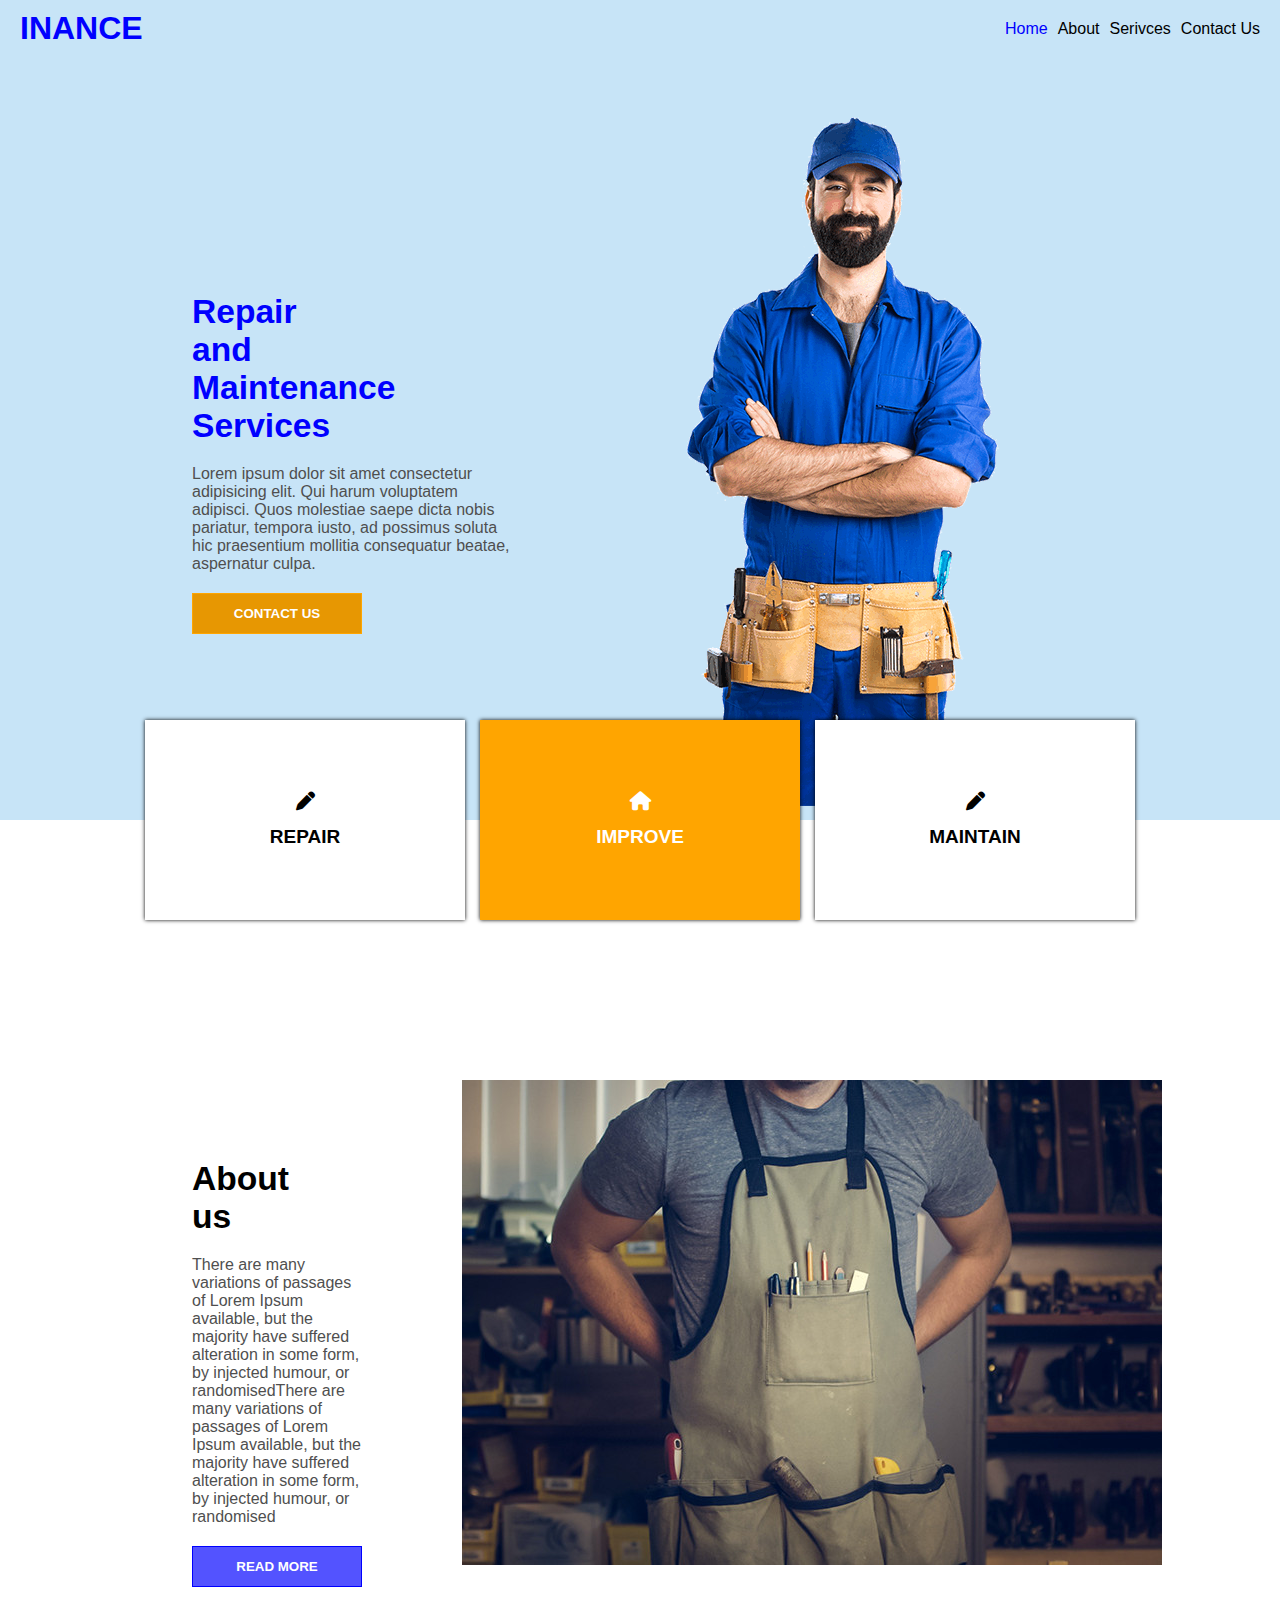
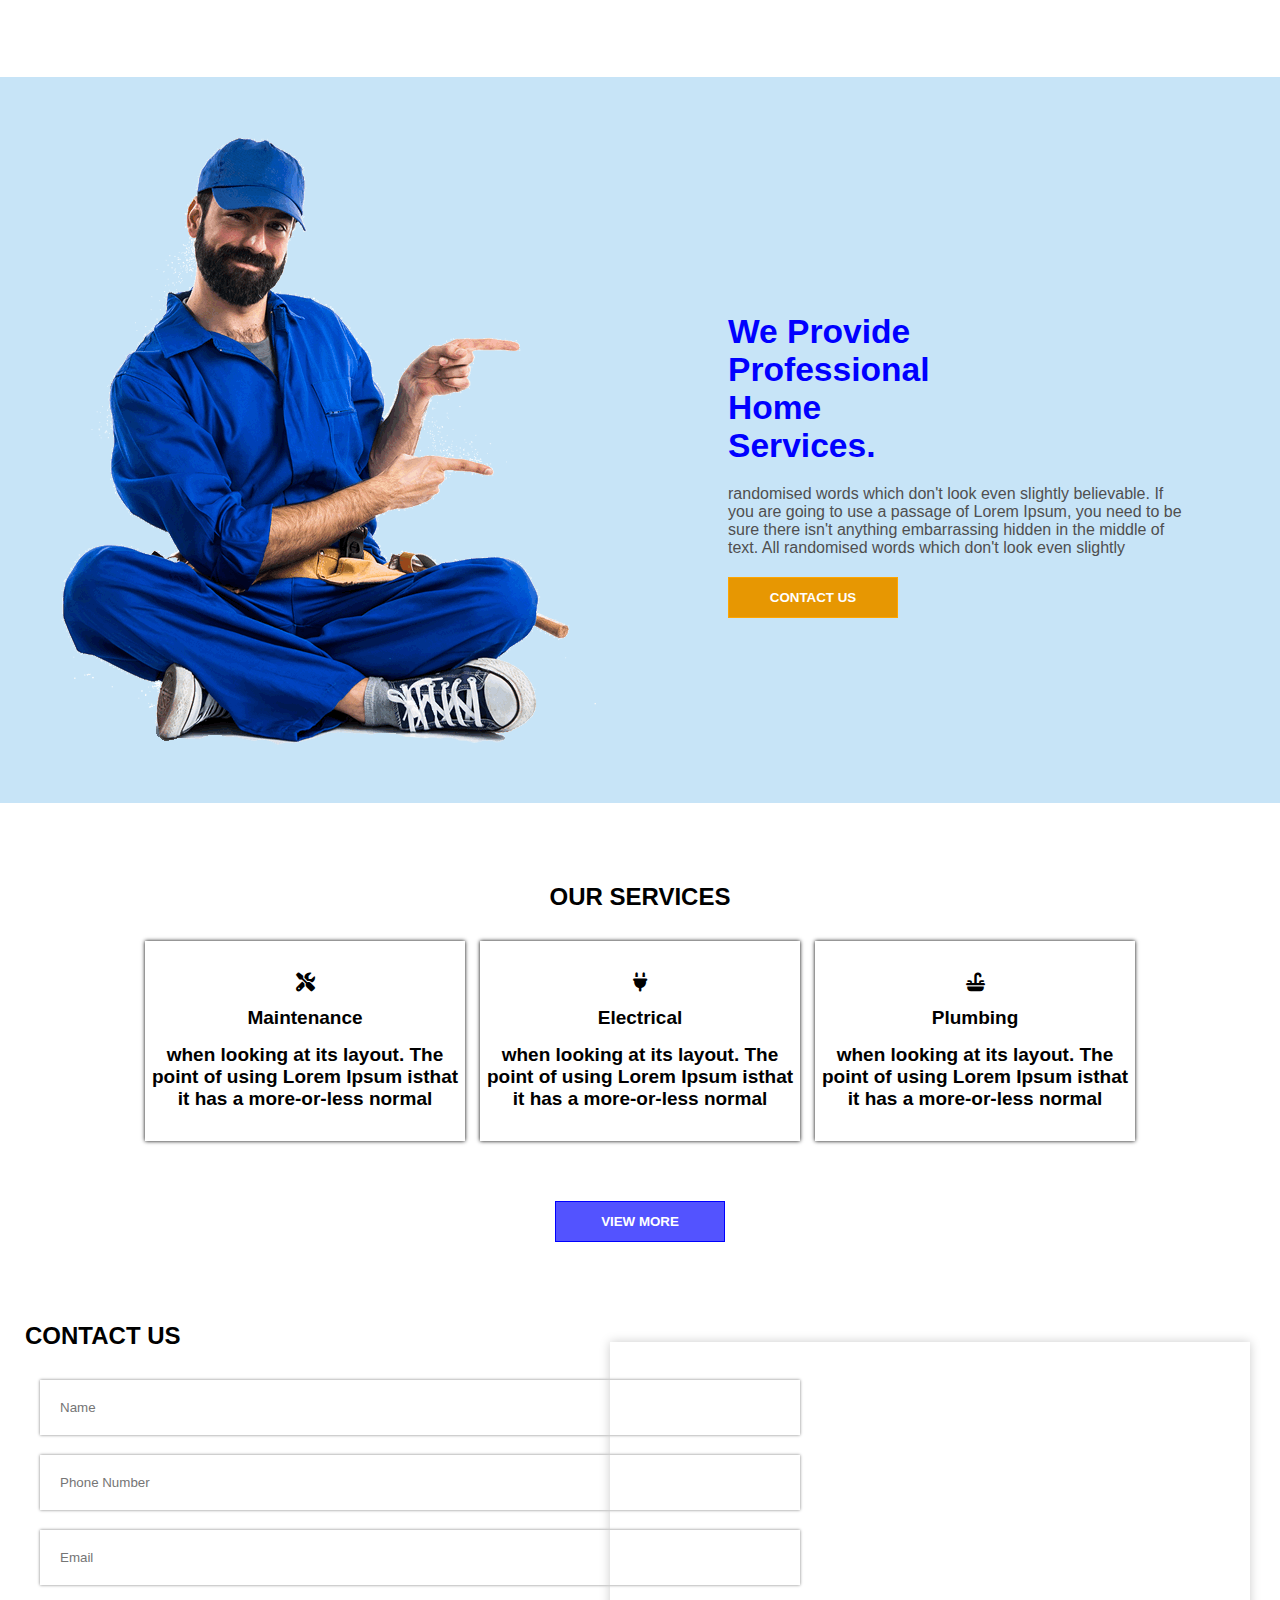
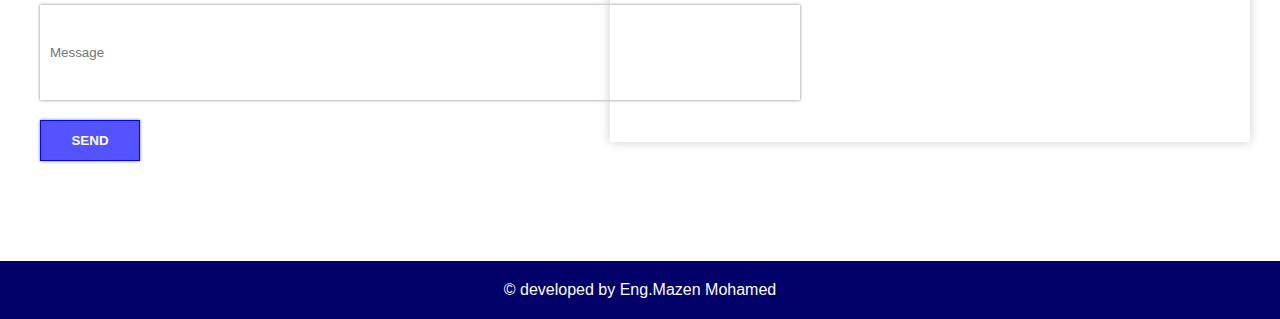
<file: index.html>
<!DOCTYPE html>
<html lang="en">

<head>
    <meta charset="UTF-8">
    <meta name="viewport" content="width=device-width, initial-scale=1.0">
    <title>INANCE</title>
    <link rel="stylesheet" href="task5.css">
    <link rel="stylesheet" href="https://cdnjs.cloudflare.com/ajax/libs/font-awesome/6.7.2/css/all.min.css"
        integrity="sha512-Evv84Mr4kqVGRNSgIGL/F/aIDqQb7xQ2vcrdIwxfjThSH8CSR7PBEakCr51Ck+w+/U6swU2Im1vVX0SVk9ABhg=="
        crossorigin="anonymous" referrerpolicy="no-referrer">

</head>

<body>
    <section class="s1">
        <header>
            <h1>
                INANCE
            </h1>
            <nav>
                <ul>
                    <li><a class="a1" href="">Home</a></li>
                    <li><a href="#s2">About</a></li>
                    <li><a href="#s4">Serivces</a></li>
                    <li><a href="#s5">Contact Us</a></li>
                </ul>
            </nav>
        </header>

        <div class="page1">

            <div class="f1">
                <h2>Repair and Maintenance Services</h2>
                <p>
                    Lorem ipsum dolor sit amet consectetur adipisicing elit. Qui harum voluptatem adipisci. Quos
                    molestiae
                    saepe dicta nobis pariatur, tempora iusto, ad possimus soluta hic praesentium mollitia consequatur
                    beatae, aspernatur culpa.
                </p>
                <input type="button" value="CONTACT US">

            </div>

            <div class="img1"><img src="./slider-img.png" alt="worker photo"></div>


        </div>

    </section>

    <div class="sq">

        <div class="sq1">
            <i class="fa-solid fa-pen"></i>
            REPAIR
        </div>
        <div class="sq2">
            <i class="fa-solid fa-house"></i>
            IMPROVE
        </div>
        <div class="sq3">
            <i class="fa-solid fa-pen"></i>
            MAINTAIN
        </div>
    </div>


    <section id="s2" class="s2">
        <div class="page2">

            <div class="f2">
                <h2>About us</h2>
                <p>
                    There are many variations of passages of Lorem Ipsum available, but the majority have suffered
                    alteration in some form, by injected humour, or randomisedThere are many variations of passages
                    of Lorem Ipsum available, but the majority have suffered alteration in some form, by injected
                    humour, or randomised
                </p>
                <input type="button" value="READ MORE">

            </div>

            <div class="img2"><img src="./about-img.jpg" alt="abuot us photo"></div>


        </div>
    </section>
    <section id="s3" class="s3">
        <div class="page3">

            <div class="img3"><img src="./professional-img.png" alt="more abuot us photo"></div>

            <div class="f3">
                <h2>We Provide Professional Home Services.</h2>
                <p>
                    randomised words which don't look even slightly believable. If you are going to use a passage of
                    Lorem Ipsum, you need to be sure there isn't anything embarrassing hidden in the middle of text. All
                    randomised words which don't look even slightly
                </p>
                <input type="button" value="CONTACT US">

            </div>

        </div>
    </section>
    <section id="s4" class="s4">
        <h2>OUR SERVICES</h2>
        <div class="sr">

            <div class="sr1">
                <i class="fa-solid fa-screwdriver-wrench"></i>
                Maintenance
                <p>when looking at its layout. The point of using Lorem Ipsum isthat it has a more-or-less normal</p>
            </div>
            <div class="sr2">
                <i class="fa-solid fa-plug"></i>
                Electrical
                <p>when looking at its layout. The point of using Lorem Ipsum isthat it has a more-or-less normal</p>
            </div>
            <div class="sr3">
                <i class="fa-solid fa-sink"></i>
                Plumbing
                <p>when looking at its layout. The point of using Lorem Ipsum isthat it has a more-or-less normal</p>
            </div>
        </div>
        <div class="b1">
            <input type="button" value="VIEW MORE">
        </div>
    </section>

    <section id="s5" class="s5">
        <div class="form">
            <h2>CONTACT US</h2>
            <form action="">
                <input type="text" placeholder="Name">
                <input type="text" placeholder="Phone Number">
                <input type="text" placeholder="Email">
                <input type="text" placeholder="Message">
                <input type="button" class="b2" value="SEND">
            </form>
        </div>
        <iframe
            src="https://www.google.com/maps/embed?pb=!1m14!1m8!1m3!1d14888076.291515797!2d53.948575!3d24.354007!3m2!1i1024!2i768!4f13.1!3m3!1m2!1s0x3e5e48dfb1ab12bd%3A0x33d32f56c0080aa7!2sUnited%20Arab%20Emirates!5e0!3m2!1sen!2seg!4v1752006798087!5m2!1sen!2seg"
            width="600" height="450" style="border:0;" allowfullscreen="" loading="lazy"
            referrerpolicy="no-referrer-when-downgrade"></iframe>

    </section>
    <footer>
        © developed by Eng.Mazen Mohamed
    </footer>
</body>
</html>
</file>
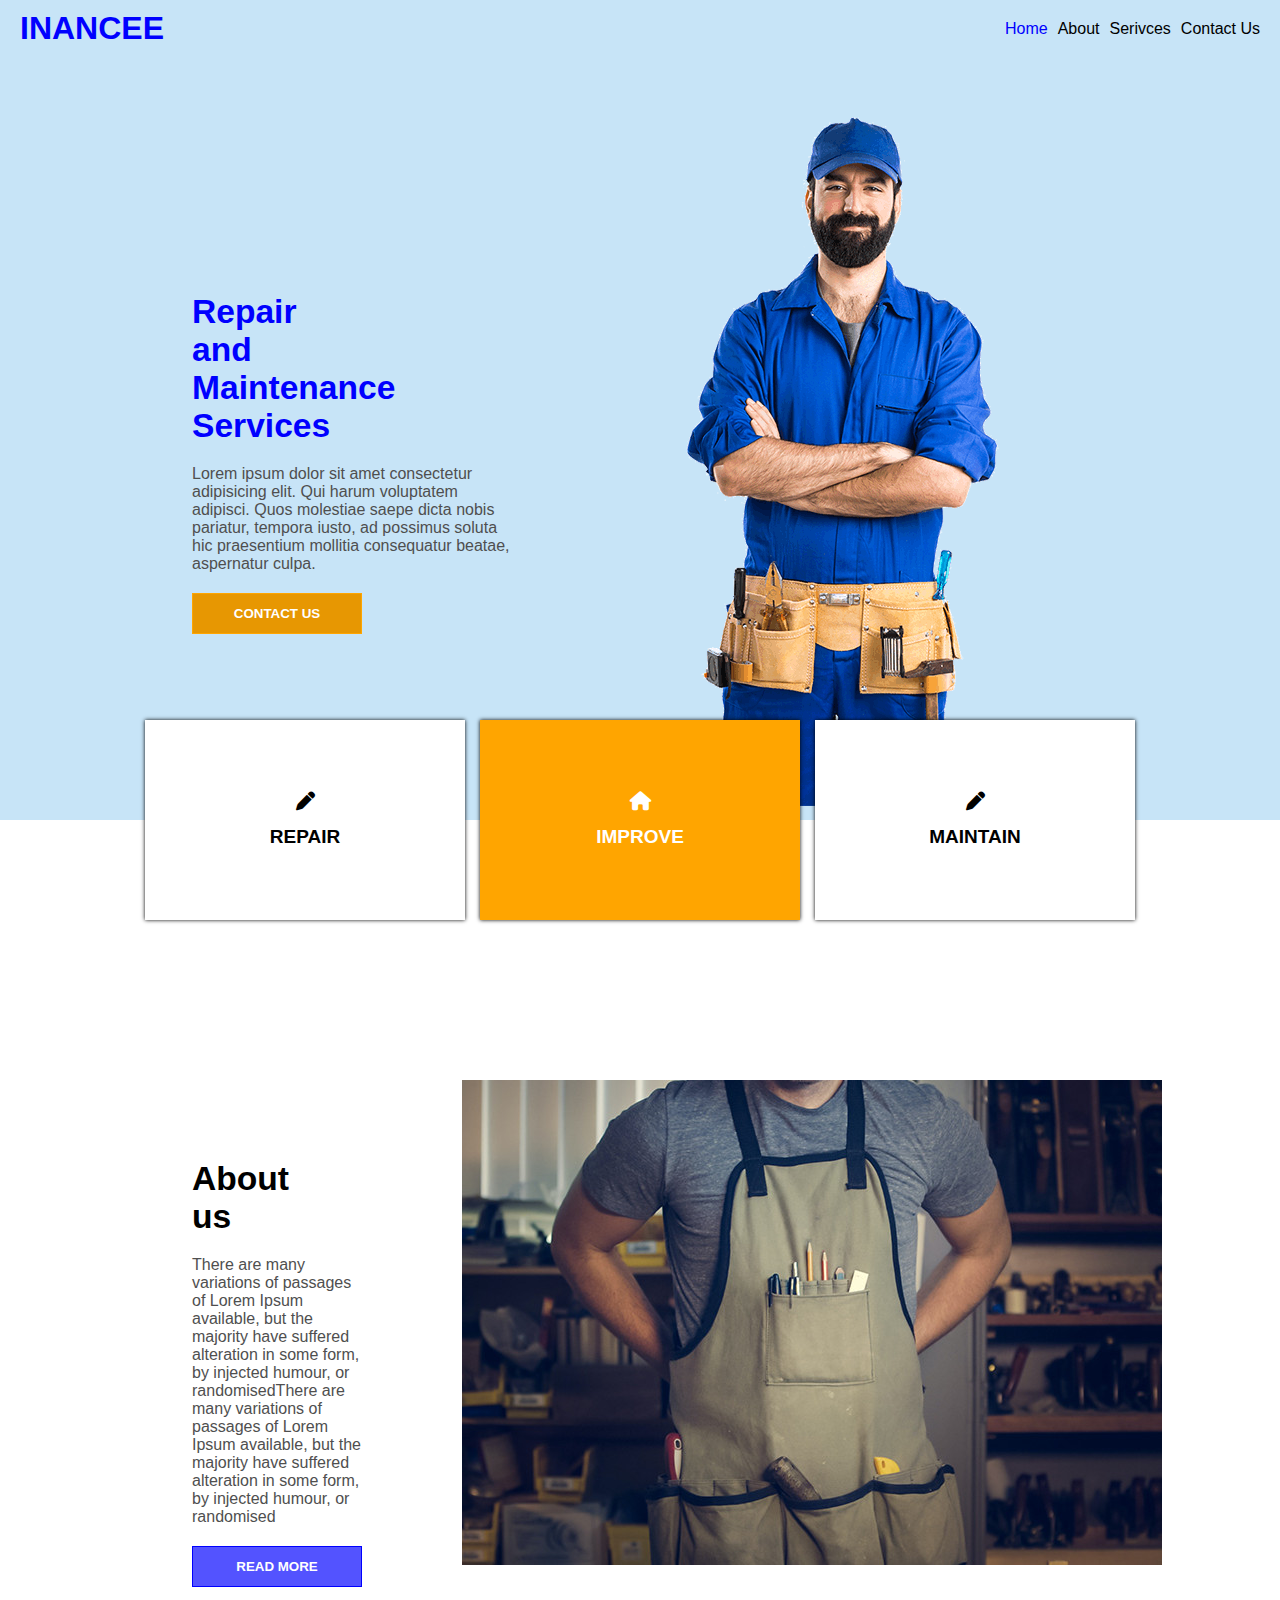
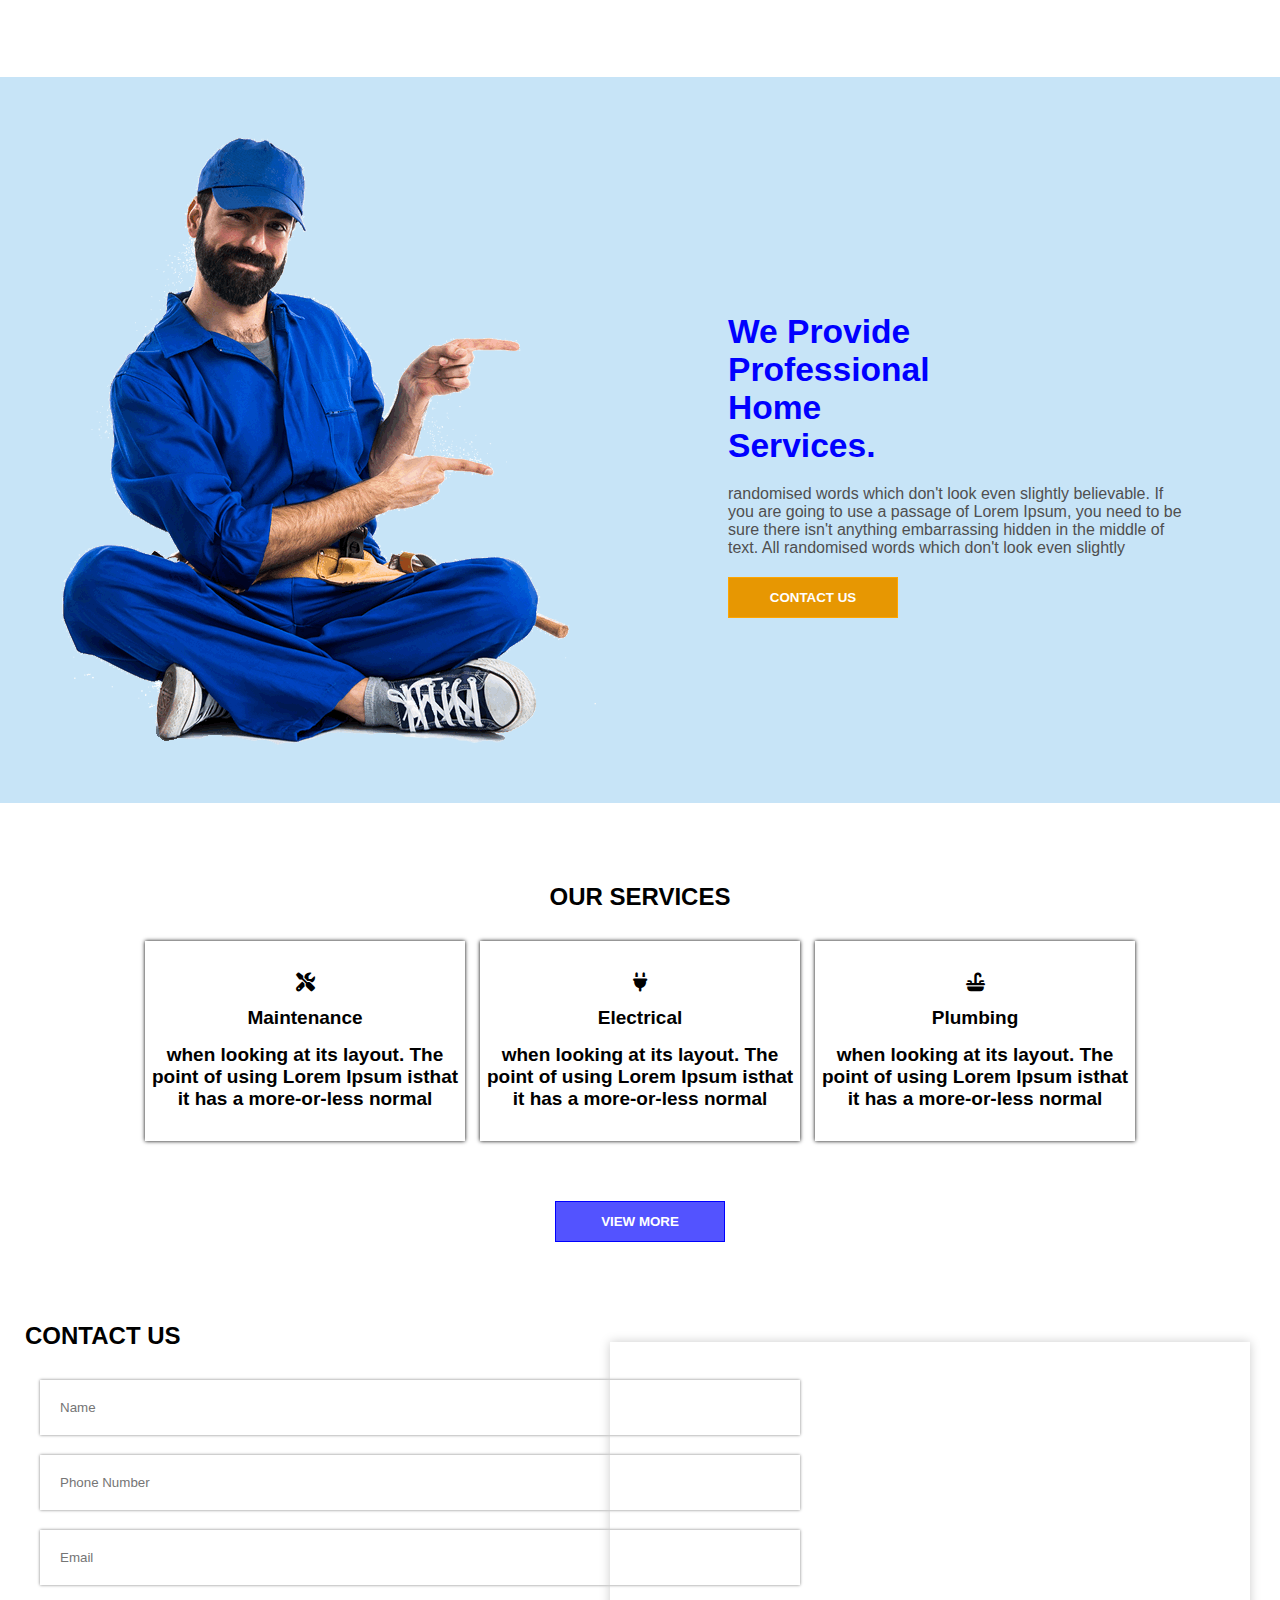
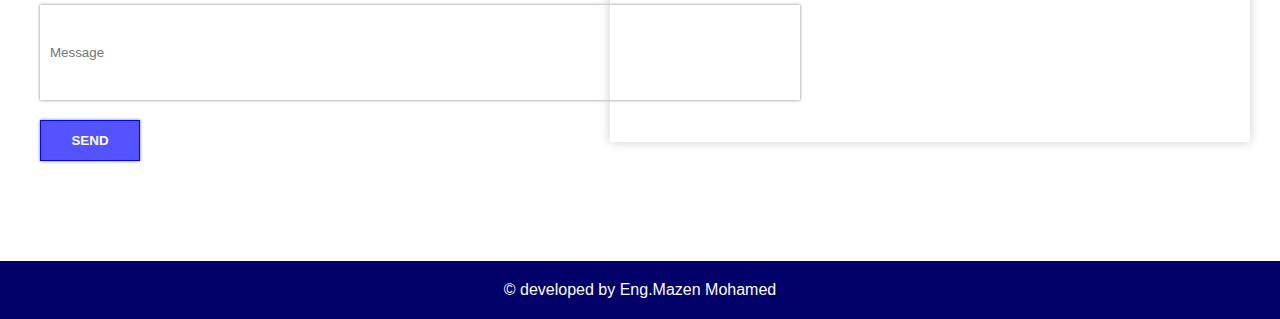
<file: task5.html>
<!DOCTYPE html>
<html lang="en">

<head>
    <meta charset="UTF-8">
    <meta name="viewport" content="width=device-width, initial-scale=1.0">
    <title>INANCE</title>
    <link rel="stylesheet" href="task5.css">
    <link rel="stylesheet" href="https://cdnjs.cloudflare.com/ajax/libs/font-awesome/6.7.2/css/all.min.css"
        integrity="sha512-Evv84Mr4kqVGRNSgIGL/F/aIDqQb7xQ2vcrdIwxfjThSH8CSR7PBEakCr51Ck+w+/U6swU2Im1vVX0SVk9ABhg=="
        crossorigin="anonymous" referrerpolicy="no-referrer">

</head>

<body>

    <section class="s1">
        <header>
            <h1>
                INANCEE
            </h1>
            <nav>
                <ul>
                    <li><a class="a1" href="">Home</a></li>
                    <li><a href="#s2">About</a></li>
                    <li><a href="#s4">Serivces</a></li>
                    <li><a href="#s5">Contact Us</a></li>
                </ul>
            </nav>
        </header>

        <div class="page1">

            <div class="f1">
                <h2>Repair and Maintenance Services</h2>
                <p>
                    Lorem ipsum dolor sit amet consectetur adipisicing elit. Qui harum voluptatem adipisci. Quos
                    molestiae
                    saepe dicta nobis pariatur, tempora iusto, ad possimus soluta hic praesentium mollitia consequatur
                    beatae, aspernatur culpa.
                </p>
                <input type="button" value="CONTACT US">

            </div>

            <div class="img1"><img src="./slider-img.png" alt="worker photo"></div>


        </div>

    </section>

    <div class="sq">

        <div class="sq1">
            <i class="fa-solid fa-pen"></i>
            REPAIR
        </div>
        <div class="sq2">
            <i class="fa-solid fa-house"></i>
            IMPROVE
        </div>
        <div class="sq3">
            <i class="fa-solid fa-pen"></i>
            MAINTAIN
        </div>
    </div>


    <section id="s2" class="s2">
        <div class="page2">

            <div class="f2">
                <h2>About us</h2>
                <p>
                    There are many variations of passages of Lorem Ipsum available, but the majority have suffered
                    alteration in some form, by injected humour, or randomisedThere are many variations of passages
                    of Lorem Ipsum available, but the majority have suffered alteration in some form, by injected
                    humour, or randomised
                </p>
                <input type="button" value="READ MORE">

            </div>

            <div class="img2"><img src="./about-img.jpg" alt="abuot us photo"></div>


        </div>
    </section>
    <section id="s3" class="s3">
        <div class="page3">

            <div class="img3"><img src="./professional-img.png" alt="more abuot us photo"></div>

            <div class="f3">
                <h2>We Provide Professional Home Services.</h2>
                <p>
                    randomised words which don't look even slightly believable. If you are going to use a passage of
                    Lorem Ipsum, you need to be sure there isn't anything embarrassing hidden in the middle of text. All
                    randomised words which don't look even slightly
                </p>
                <input type="button" value="CONTACT US">

            </div>

        </div>
    </section>
    <section id="s4" class="s4">
        <h2>OUR SERVICES</h2>
        <div class="sr">

            <div class="sr1">
                <i class="fa-solid fa-screwdriver-wrench"></i>
                Maintenance
                <p>when looking at its layout. The point of using Lorem Ipsum isthat it has a more-or-less normal</p>
            </div>
            <div class="sr2">
                <i class="fa-solid fa-plug"></i>
                Electrical
                <p>when looking at its layout. The point of using Lorem Ipsum isthat it has a more-or-less normal</p>
            </div>
            <div class="sr3">
                <i class="fa-solid fa-sink"></i>
                Plumbing
                <p>when looking at its layout. The point of using Lorem Ipsum isthat it has a more-or-less normal</p>
            </div>
        </div>
        <div class="b1">
            <input type="button" value="VIEW MORE">
        </div>
    </section>

    <section id="s5" class="s5">
        <div class="form">
            <h2>CONTACT US</h2>
            <form action="">
                <input type="text" placeholder="Name">
                <input type="text" placeholder="Phone Number">
                <input type="text" placeholder="Email">
                <input type="text" placeholder="Message">
                <input type="button" class="b2" value="SEND">
            </form>
        </div>
        <iframe
            src="https://www.google.com/maps/embed?pb=!1m14!1m8!1m3!1d14888076.291515797!2d53.948575!3d24.354007!3m2!1i1024!2i768!4f13.1!3m3!1m2!1s0x3e5e48dfb1ab12bd%3A0x33d32f56c0080aa7!2sUnited%20Arab%20Emirates!5e0!3m2!1sen!2seg!4v1752006798087!5m2!1sen!2seg"
            width="600" height="450" style="border:0;" allowfullscreen="" loading="lazy"
            referrerpolicy="no-referrer-when-downgrade"></iframe>

    </section>
    <footer>
        © developed by Eng.Mazen Mohamed
    </footer>
</body>
</html>
</file>
<file: task5.css>
* {
    margin: 0px;
    padding: 0px;
    box-sizing: border-box;
    list-style-type: none;
    outline: none;
    border: none;
    position: relative;
    text-decoration: none;
    font-family: 'Trebuchet MS', 'Lucida Sans Unicode', 'Lucida Grande', 'Lucida Sans', Arial, sans-serif;

}

header {
    padding: 10px;
    display: flex;
    justify-content: space-between;
    align-items: center;
}
h1{
    color: blue;
    margin-left: 10px;
}
nav{
    margin-right:10px ;
}

nav ul li a {
    color: black;
}

.a1 {
    color: blue;
}

nav ul {
    display: flex;
    gap: 10px;
    
}

.s1 {
    background-color: rgb(199, 228, 247);
}

.f1 {
    padding: 90px;
    display: flex;
    flex-direction: column;
    justify-content: center;
    margin-top: 50px;
    margin-left: 102px;
}

.f1 h2 {
    color: blue;
    font-size: 2.1rem;
    width: 40%;
    margin-bottom: 20px;

}
.f1 p{
   margin-bottom: 20px;
    font-size: 1rem;
    color: #4f4f4f;
}
.f1 input{
      
    background-color: rgb(231, 151, 2) ;
    border: 1px solid orange;
    color: white;
    font-weight: bold;
    padding: 12px 40px;
    width: 170px;
}
.f1 input:hover{
    background-color: rgba(231, 151, 2, 0) ;
    color: orange;
}
.page1 {
    display: flex;
    justify-content: space-between;

}

.img1 {
    margin-right: 170px;
    margin-top:50px ;
    height: 90%;
    padding: 10px;
}
.sq{
display: flex;
    justify-content: center ;
    align-items: center;
    gap: 15px;
    
}


.sq1,.sq2,.sq3{
    font-size: 19px;
    font-weight: bold;
    text-align: center;
    position: relative;
    bottom: 100px;
    display: flex;
    flex-direction: column;
    align-items: center;
    justify-content: center;
    gap: 15px;
    background-color: white;
    width: 25%;
    height: 200px;
    box-shadow: 0px 0px 4px black;
    transition: 0.3s;
}
.sq2{
    background-color: orange;
    color: white;
}

.sq1:hover,.sq3:hover{
    background-color: orange;
    color: white;
}
 .s2{
    background-color: white;
 }
 .page2{
    display: flex;
    justify-content: space-between;
 }
 
 .img2{
     margin-right: 170px;
    margin-top:50px ;
    height: 90%;
    padding: 10px;
 }
 
 .f2 {
    padding: 90px;
    display: flex;
    flex-direction: column;
    justify-content: center;
    margin-top: 50px;
    margin-left: 102px;
}
.f2 h2 {
    color: black;
    font-size: 2.1rem;
    width: 40%;
    margin-bottom: 20px;
}
.f2 p{
   margin-bottom: 20px;
    font-size: 1rem;
    color: #4f4f4f;
}
.f2 input{
      
    background-color: rgb(83, 83, 255);
    border: 1px solid blue;
    color: white;
    font-weight: bold;
    padding: 12px 40px;
    width: 170px;
}
.s3{
    background-color: rgb(199, 228, 247);
 }
 .page3{
    display: flex;
    justify-content: space-between;
 }
 
 .img3{
     margin-right: 17px;
    margin-top:50px ;
    height: 90%;
    padding: 10px;
 }
 
 .f3 {
    padding: 90px;
    display: flex;
    flex-direction: column;
    justify-content: center;
    margin-top: 50px;
}
.f3 h2 {
    color: blue;
    font-size: 2.1rem;
    width: 40%;
    margin-bottom: 20px;
}
.f3 p{
   margin-bottom: 20px;
    font-size: 1rem;
    color: #4f4f4f;
}
.f3 input{
      
    background-color: rgb(231, 151, 2) ;
    border: 1px solid orange;
    color: white;
    font-weight: bold;
    padding: 12px 40px;
    width: 170px;
}
.f3 input:hover{
    background-color: rgba(231, 151, 2, 0) ;
    color: orange;
}
.s4 h2{
    text-align: center;
    margin-top: 80px;
}
.sr{
    display: flex;
    justify-content: center ;
    align-items: center;
    margin-top: 30px;
    gap: 15px;
}

.sr1,.sr2,.sr3{
    font-size: 19px;
    font-weight: bold;
    text-align: center;
    display: flex;
    flex-direction: column;
    align-items: center;
    justify-content: center;
    gap: 15px;
    background-color: white;
    width: 25%;
    height: 200px;
    box-shadow: 0px 0px 4px black;
    transition: 0.3s;
}

.b1{
    display: flex;
    justify-content: center;
    margin-top: 60px;
}


.b1 input{
    background-color: rgb(83, 83, 255);
    border: 1px solid blue;
    color: white;
    font-weight: bold;
    padding: 12px 40px;
    width: 170px;
}
.b1 input:hover{
       background-color: rgba(83, 83, 255, 0);
       color: blue;   

}

.sr div:hover{
    background-color: orange;
    color: white;
}
.s5{
    background-color: white;
    display: flex;
    justify-content: space-between;
    align-items: center;
    margin-top: 80px;
}
form{
    margin-top: 30px;
    margin-left: 40px;
    display: flex;
    flex-direction: column;
    gap: 20px;
}

.s5 h2{
    margin-left: 25px;
}

form input{
    box-shadow: 0px 0px 3px gray;
    color: gray;
    padding: 20px;
    width: 350%;
}
form input:nth-child(4){
    padding: 40px 10px 40px;
   
}


.b2{
     background-color: rgb(83, 83, 255);
    border: 1px solid blue;
    color: white;
    font-weight: bold;
    text-align: center;
    padding: 12px 30px;
    width: 100px;
}

.b2:hover{
       background-color: rgba(83, 83, 255, 0);
       color: blue;   

}
iframe{
    width: 50%;
    height: 400px;
    box-shadow: 0px 0px 10px #ccc;
    margin-right: 30px;
}
footer{
    color: white;
      margin-top: 100px;
    background-color:rgb(1, 1, 105);
    text-align: center;
    padding: 20px;
}

@media (max-width: 480px) {
  .sq, .sr {
    flex-direction: column;
  }

  .sq1, .sq2, .sq3, .sr1, .sr2, .sr3 {
    width: 90%;
    margin: auto;
    margin-bottom: 15px;
  }

  .page1, .page2, .page3 {
    flex-direction: column;
  }

  .img1, .img2, .img3 {
    display: none;
  }

  .f1, .f2, .f3 {
    padding: 20px;
    margin: 20px;
  }

  form input {
    width: 90%;
  }

  iframe {
    width: 100%;
    margin: 0;
  }

  .s5 {
    flex-direction: column;
    align-items: start;
    gap: 20px;
    padding: 10px;
  }
}

@media (max-width: 767px) {
  .sq, .sr {
    flex-direction: column;
  }

  .sq1, .sq2, .sq3, .sr1, .sr2, .sr3 {
    width: 80%;
    margin: auto;
    margin-bottom: 15px;
  }

  .page1, .page2, .page3 {
    flex-direction: column;
  }

  .img1, .img2, .img3 {
    width: 100%;
    margin: 0;
    display: none;
  }

  .f1, .f2, .f3 {
    padding: 20px;
    margin: 20px;
  }

  form input {
    width: 90%;
  }

  iframe {
    width: 100%;
    margin: 0;
  }

  .s5 {
    flex-direction: column;
    align-items: start;
    gap: 20px;
    padding: 10px;
  }
}

@media (max-width: 1023px) {
  .sq1, .sq2, .sq3, .sr1, .sr2, .sr3 {
    width: 45%;
    margin: auto;
  }

  .page1, .page2, .page3 {
    flex-direction: column;
  }

  .img1, .img2, .img3 {
    width: 100%;
    margin: 0;
    padding: 10px;
  }

  .f1, .f2, .f3 {
    padding: 40px;
  }

  form input {
    width: 250%;
  }

  iframe {
    width: 100%;
  }

  .s5 {
    flex-direction: column;
    align-items: start;
    gap: 20px;
    padding: 20px;
  }
}

@media (max-width: 1240px) {
  .sq1, .sq2, .sq3, .sr1, .sr2, .sr3 {
    top: 0;
    width: 30%;
  }

  .img1, .img2, .img3 {
    width: 50%;
  }

  .f1, .f2, .f3 {
    padding: 60px;
  }

  form input {
    width: 200%;
  }

  iframe {
    width: 100%;
  }
}
</file>
